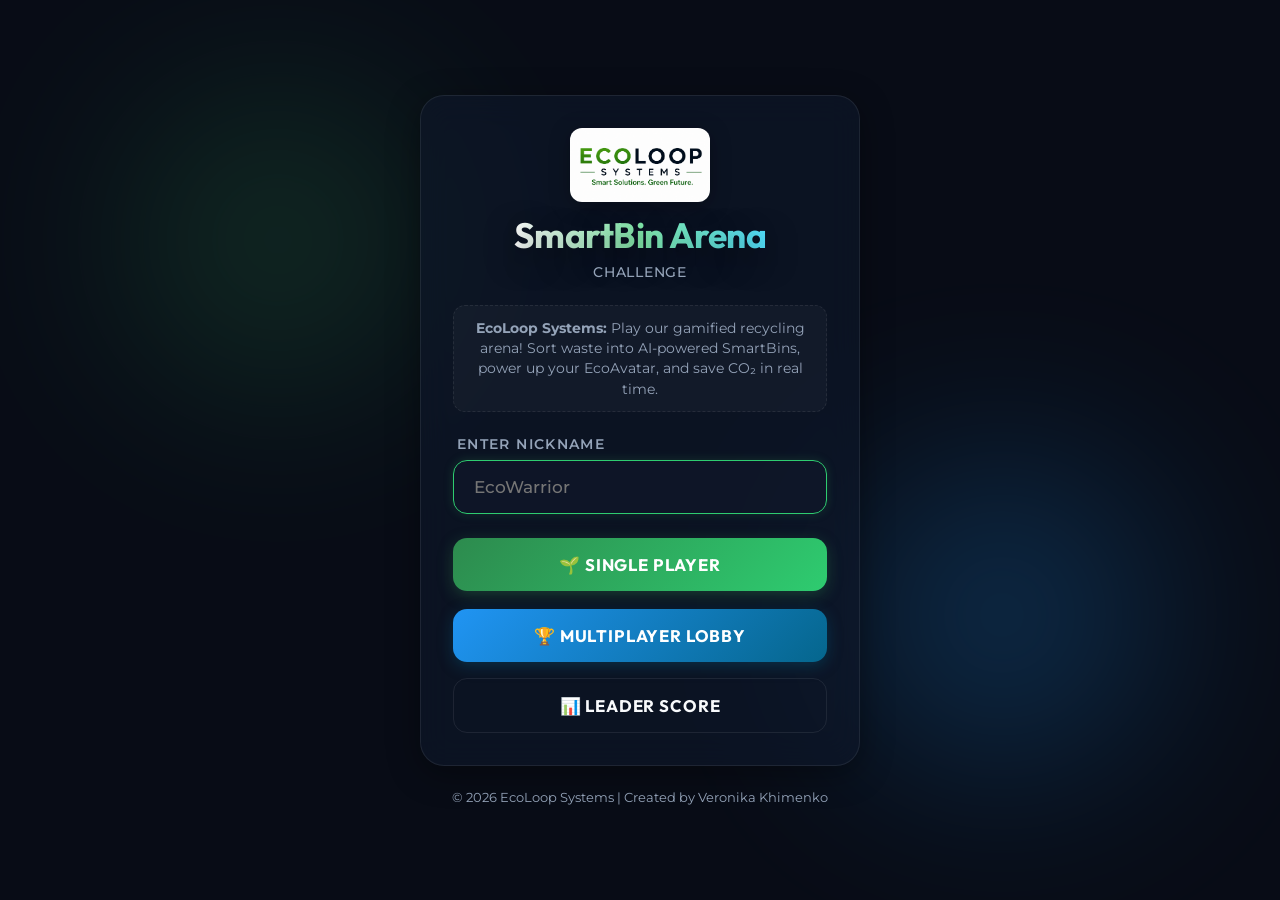
<file: index.html>
<!DOCTYPE html>
<html lang="en">
<head>
  <meta charset="UTF-8">
  <meta name="viewport" content="width=device-width, initial-scale=1.0, maximum-scale=1.0, user-scalable=no">
  <title>SmartBin Challenge Arena - EcoLoop Systems</title>
  <meta name="description" content="Test your recycling speed, learn sustainability, and compete on the live leaderboard!">
  <link rel="stylesheet" href="css/style.css">
</head>
<body>
  
  <main class="glass-card pulse-card">
    <div class="logo-container">
      <!-- Logo of Veronika's startup startup-demo logo.png -->
      <img src="assets/logo.png" alt="EcoLoop Systems Logo" class="app-logo" id="logoImg" onerror="this.src='https://img.icons8.com/color/144/recycle.png'">
      <h1 class="app-title" id="mainTitle">SmartBin Arena</h1>
      <p class="app-subtitle" id="subTitle">Challenge</p>
    </div>

    <div class="eco-pitch" id="pitchText">
      <strong>EcoLoop Systems:</strong> Play our gamified recycling arena! Sort waste into AI-powered SmartBins, power up your EcoAvatar, and save CO₂ in real time.
    </div>

    <div class="input-group">
      <label for="nickname" class="input-label" id="labelNick">Enter Nickname</label>
      <input type="text" id="nickname" class="input-field" placeholder="EcoWarrior" maxlength="15" autofocus required>
    </div>

    <div style="margin-top: 10px; display: flex; flex-direction: column; gap: 4px;">
      <button id="btnSingle" class="btn btn-primary">
        <span>🌱 Single Player</span>
      </button>
      
      <button id="btnMulti" class="btn btn-secondary">
        <span>🏆 Multiplayer Lobby</span>
      </button>
      
      <!-- Quick link to view leaderboard without playing -->
      <button id="btnLeaderboard" class="btn btn-outline">
        📊 Leader Score
      </button>
    </div>
  </main>

  <footer style="margin-top: 24px; font-size: 0.8rem; color: hsl(var(--text-muted)); text-align: center; z-index: 10;">
    &copy; 2026 EcoLoop Systems | Created by Veronika Khimenko
  </footer>

  <script>
    const nicknameInput = document.getElementById('nickname');
    const btnSingle = document.getElementById('btnSingle');
    const btnMulti = document.getElementById('btnMulti');
    const btnLeaderboard = document.getElementById('btnLeaderboard');

    // Retrieve previous nickname if exists
    if (localStorage.getItem('eco_nickname')) {
      nicknameInput.value = localStorage.getItem('eco_nickname');
    }

    function saveNickname() {
      let nick = nicknameInput.value.trim();
      if (!nick) {
        const randomNum = Math.floor(Math.random() * 900) + 100;
        nick = 'EcoStudent_' + randomNum;
      }
      localStorage.setItem('eco_nickname', nick);
      return nick;
    }

    btnSingle.addEventListener('click', () => {
      const nickname = saveNickname();
      window.location.href = `game.html?mode=single&nickname=${encodeURIComponent(nickname)}`;
    });

    btnMulti.addEventListener('click', () => {
      const nickname = saveNickname();
      window.location.href = `lobby.html?nickname=${encodeURIComponent(nickname)}`;
    });

    btnLeaderboard.addEventListener('click', () => {
      window.location.href = `game.html?viewLeaderboard=true`;
    });
  </script>
</body>
</html>
</file>
<file: css/style.css>
/* Import clean, premium Google Fonts */
@import url('https://fonts.googleapis.com/css2?family=Montserrat:wght@400;500;600;700;800&family=Outfit:wght@300;400;500;600;700;800&display=swap');

:root {
  /* Harmonious Eco-friendly color palette (HSL Tailored) */
  --primary-deep: 154, 75%, 20%;      /* Deep Forest Green */
  --primary-eco: 141, 51%, 36%;       /* Eco Green */
  --primary-light: 145, 63%, 49%;     /* Vibrant Mint */
  --accent-cyan: 188, 100%, 50%;      /* Neon Cyan */
  --accent-blue: 207, 90%, 54%;       /* Premium Sky Blue */
  --accent-amber: 37, 90%, 51%;       /* Warm Amber (for warning/difficulty) */
  --accent-red: 350, 80%, 55%;        /* Wrong sort crimson */
  
  /* Backgrounds & Text */
  --bg-navy: 222, 47%, 11%;           /* Dark Mode Navy */
  --bg-dark: 222, 47%, 6%;            /* Deeper Space Dark */
  --text-light: 210, 40%, 98%;        /* Crisp Off-White */
  --text-muted: 215, 20%, 65%;        /* Soft Slate Gray */

  /* Glassmorphism styling defaults */
  --glass-bg: rgba(15, 23, 42, 0.65);
  --glass-border: rgba(255, 255, 255, 0.08);
  --glass-shadow: 0 8px 32px 0 rgba(0, 0, 0, 0.37);
  --glass-glow-green: 0 0 20px rgba(45, 138, 78, 0.2);
  --glass-glow-cyan: 0 0 20px rgba(0, 229, 255, 0.25);
  
  /* Fonts */
  --font-display: 'Outfit', sans-serif;
  --font-body: 'Montserrat', sans-serif;
}

* {
  box-sizing: border-box;
  margin: 0;
  padding: 0;
  -webkit-tap-highlight-color: transparent;
}

body {
  font-family: var(--font-body);
  background-color: hsl(var(--bg-dark));
  color: hsl(var(--text-light));
  min-height: 100vh;
  display: flex;
  flex-direction: column;
  justify-content: center;
  align-items: center;
  overflow-x: hidden;
  position: relative;
}

/* Background animated glow orbs */
body::before, body::after {
  content: '';
  position: absolute;
  width: 300px;
  height: 300px;
  border-radius: 50%;
  z-index: -1;
  filter: blur(100px);
  opacity: 0.25;
  pointer-events: none;
}

body::before {
  background: hsl(var(--primary-eco));
  top: 10%;
  left: 10%;
  animation: floatOrb 12s infinite alternate ease-in-out;
}

body::after {
  background: hsl(var(--accent-blue));
  bottom: 15%;
  right: 10%;
  animation: floatOrb 15s infinite alternate-reverse ease-in-out;
}

@keyframes floatOrb {
  0% { transform: translate(0, 0) scale(1); }
  100% { transform: translate(50px, 30px) scale(1.2); }
}

/* Scrollbars */
::-webkit-scrollbar {
  width: 6px;
  height: 6px;
}
::-webkit-scrollbar-track {
  background: rgba(15, 23, 42, 0.5);
}
::-webkit-scrollbar-thumb {
  background: hsl(var(--primary-eco));
  border-radius: 3px;
}
::-webkit-scrollbar-thumb:hover {
  background: hsl(var(--primary-light));
}

/* Typography elements */
h1, h2, h3, h4 {
  font-family: var(--font-display);
  font-weight: 700;
  letter-spacing: -0.02em;
}

/* Premium Card (Glassmorphism) */
.glass-card {
  background: var(--glass-bg);
  backdrop-filter: blur(16px);
  -webkit-backdrop-filter: blur(16px);
  border: 1px solid var(--glass-border);
  box-shadow: var(--glass-shadow);
  border-radius: 24px;
  padding: 32px;
  width: 90%;
  max-width: 440px;
  text-align: center;
  z-index: 10;
  transition: transform 0.3s cubic-bezier(0.175, 0.885, 0.32, 1.275), border-color 0.3s ease, box-shadow 0.3s ease;
}

.glass-card:hover {
  border-color: rgba(0, 229, 255, 0.25);
  box-shadow: var(--glass-shadow), var(--glass-glow-cyan);
}

/* Form Controls */
.input-group {
  margin: 24px 0;
  text-align: left;
}

.input-label {
  display: block;
  font-size: 0.85rem;
  font-weight: 600;
  text-transform: uppercase;
  letter-spacing: 0.1em;
  color: hsl(var(--text-muted));
  margin-bottom: 8px;
  padding-left: 4px;
}

.input-field {
  width: 100%;
  padding: 16px 20px;
  font-size: 1.05rem;
  font-family: var(--font-body);
  font-weight: 500;
  background: rgba(15, 23, 42, 0.6);
  border: 1.5px solid var(--glass-border);
  border-radius: 14px;
  color: white;
  transition: all 0.3s ease;
  outline: none;
}

.input-field:focus {
  border-color: hsl(var(--primary-light));
  background: rgba(15, 23, 42, 0.8);
  box-shadow: 0 0 10px rgba(45, 138, 78, 0.25);
}

/* Buttons */
.btn {
  display: inline-flex;
  align-items: center;
  justify-content: center;
  width: 100%;
  padding: 16px 28px;
  font-family: var(--font-display);
  font-size: 1.05rem;
  font-weight: 700;
  text-transform: uppercase;
  letter-spacing: 0.05em;
  border-radius: 14px;
  border: none;
  cursor: pointer;
  transition: all 0.25s cubic-bezier(0.4, 0, 0.2, 1);
  position: relative;
  overflow: hidden;
  text-decoration: none;
}

.btn-primary {
  background: linear-gradient(135deg, hsl(var(--primary-eco)), hsl(var(--primary-light)));
  color: white;
  box-shadow: 0 4px 15px rgba(45, 138, 78, 0.35);
}

.btn-primary:hover {
  transform: translateY(-2px);
  box-shadow: 0 6px 20px rgba(45, 138, 78, 0.5), 0 0 12px rgba(0, 229, 255, 0.3);
}

.btn-primary:active {
  transform: translateY(1px);
}

.btn-secondary {
  background: linear-gradient(135deg, hsl(var(--accent-blue)), #05668d);
  color: white;
  box-shadow: 0 4px 15px rgba(5, 102, 141, 0.35);
  margin-top: 14px;
}

.btn-secondary:hover {
  transform: translateY(-2px);
  box-shadow: 0 6px 20px rgba(5, 102, 141, 0.5);
}

.btn-secondary:active {
  transform: translateY(1px);
}

.btn-outline {
  background: transparent;
  border: 1.5px solid var(--glass-border);
  color: hsl(var(--text-light));
  margin-top: 12px;
}

.btn-outline:hover {
  background: rgba(255, 255, 255, 0.05);
  border-color: hsl(var(--text-light));
}

/* Logo and Header designs */
.logo-container {
  margin-bottom: 24px;
  display: flex;
  flex-direction: column;
  align-items: center;
}

.app-logo {
  max-width: 140px;
  height: auto;
  border-radius: 12px;
  margin-bottom: 12px;
  filter: drop-shadow(0 4px 10px rgba(0,0,0,0.3));
}

.app-title {
  font-size: 2.2rem;
  background: linear-gradient(to right, #ffffff, #88f3b2, #53e2ff);
  -webkit-background-clip: text;
  -webkit-text-fill-color: transparent;
  margin-bottom: 6px;
  text-shadow: 0 10px 30px rgba(0, 0, 0, 0.5);
  line-height: 1.2;
}

.app-subtitle {
  font-size: 0.9rem;
  font-weight: 500;
  color: hsl(var(--text-muted));
  letter-spacing: 0.05em;
  text-transform: uppercase;
}

.eco-pitch {
  font-size: 0.85rem;
  line-height: 1.5;
  color: hsl(var(--text-muted));
  background: rgba(255, 255, 255, 0.03);
  border-radius: 12px;
  padding: 12px;
  margin: 16px 0;
  border: 1px dashed rgba(255, 255, 255, 0.08);
}

/* Micro-animations */
@keyframes pulseGlow {
  0% { box-shadow: var(--glass-shadow); }
  50% { box-shadow: var(--glass-shadow), 0 0 15px rgba(0, 229, 255, 0.15); }
  100% { box-shadow: var(--glass-shadow); }
}

.pulse-card {
  animation: pulseGlow 4s infinite ease-in-out;
}
</file>
